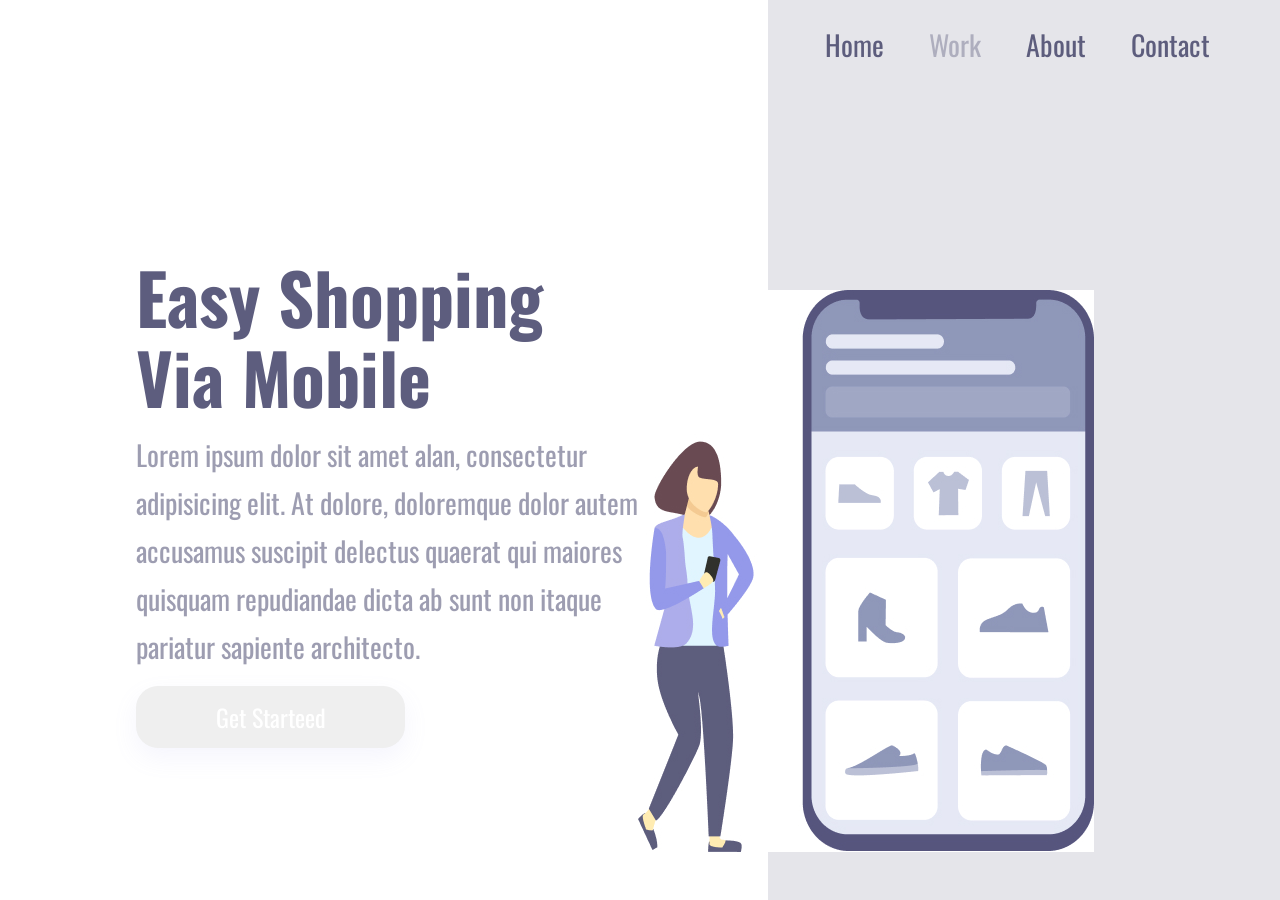
<file: index.html>
<!DOCTYPE html>
<html lang="pt-br">

<head>
    <meta charset="UTF-8">
    <meta name="viewport" content="width=device-width, initial-scale=1.0">
    <link rel="preconnect" href="https://fonts.googleapis.com">
    <link rel="preconnect" href="https://fonts.gstatic.com" crossorigin>
    <link href="https://fonts.googleapis.com/css2?family=Oswald:wght@200..700&display=swap" rel="stylesheet">
    <link rel="stylesheet" href="./style.css">
    <title>Desafio 01 alterado CSS</title>
</head>

<body>
    <div class="container">
        <section class="container-left">
            <h1>Easy Shopping Via Mobile</h1>
            <p>Lorem ipsum dolor sit amet alan, consectetur adipisicing elit. At dolore, doloremque dolor autem id accusamus
                suscipit
                delectus quaerat qui maiores quisquam repudiandae dicta ab sunt non itaque pariatur sapiente architecto.
            </p>
            <button>Get Starteed</button>
        </section>

        <section class="container-right">
            <header>
                <a>Home</a>
                <a>Work</a>
                <a>About</a>
                <a>Contact</a>
            </header>
            <img src="./img/foto-desafio.jpg" alt="foto-desafio">
        </section>
    </div>
</body>
</html>
</file>
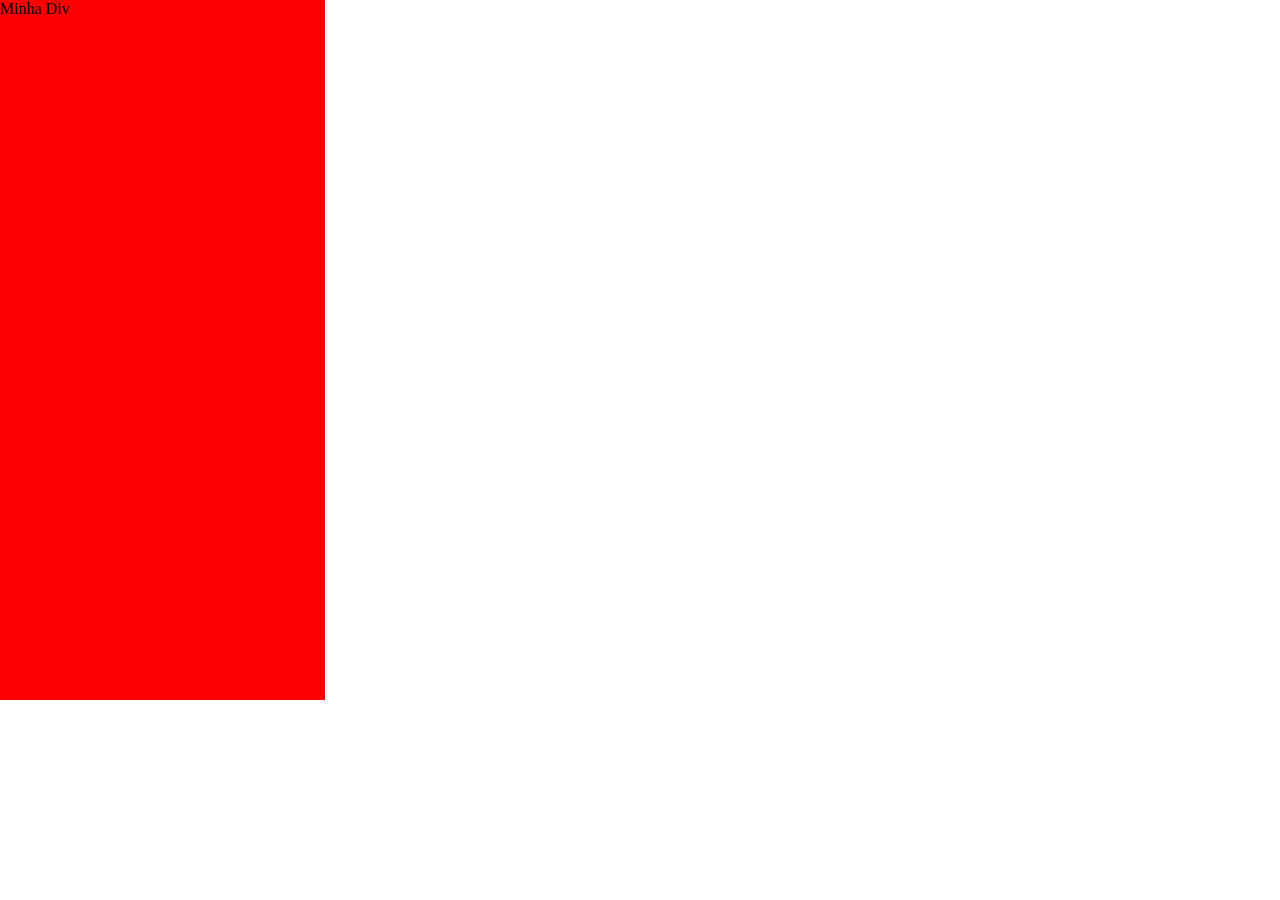
<file: calc.html>
<!DOCTYPE html>
<html lang="pt-br">
<head>
    <meta charset="UTF-8">
    <meta name="viewport" content="width=device-width, initial-scale=1.0">
    <link rel="stylesheet" href="./stylecalc.css">
    <title>Calc</title>
</head>
<body>
    <div class="calc">
      Minha Div
    </div>
</body>
</html>
</file>
<file: style.css>
* {
    margin: 0;
    padding: 0;
    box-sizing: border-box;
    font-family: "Oswald", sans-serif;
    width: 400;
    color: #5D5D7E;
}

.container {
    height: 100vh;
    width: 100vw;
}

.container-left {
    display: inline-block;
    width: 60%;
    padding-left: 136px;
    margin-top: 20%;
}

.container-right {
    display: inline-block;
    background-color: rgba(93,93,125,0.16);
    height: 100vh;
    width: 40%;
    position: absolute;
}

img {
    position: relative;
    top: 25%;
    right: 130px;
}

h1 {
    font-size: 70px;
    line-height: 80px;
    width: 450px;
}

p {
    font-size: 28px;
    line-height: 48px;
    opacity: 60%;
    margin: 15px 0;
    width: 540px;
}
button {
    width: 269px;
    height: 62px;
    color: #9499EA;
   box-shadow: 0px 10px 24px 0px rgba(148, 153, 234, 0.098);
    font-size: 24px;
    line-height: 36px;
    text-align: center;
    color: #FFFFFF;
    border: none;
    border-radius: 22px;
    cursor: pointer;
}

button:hover {
    opacity: 0.8;
}

button:active {
    opacity: 0.5;
}

a {
    font-size: 28px;
    line-height: 41px;
    color: #5D5D7D;
    margin-right: 41px;
    cursor: pointer;
}

a:nth-child(2) {
    opacity: 40%;
}

a:hover {
    opacity: 40%;
}

a:active {
    opacity: 80%;
}

header {
    margin: 24px 0 0 57px;
}

@media screen and (max-width:900px) {
    .container-left {
        width: 100%;
        height: 50%;
        padding: 0;
        margin: 0;
    } 

    .container-right {
        display: block;
        height: auto;
        width: 100%;
        position: static;
        padding: 40px;
    }

    img {
        position: static;
        max-width: 90%;
    }

    header {
        display: none;
    }

    h1 {
        font-size: 36px;
        line-height: 52px;
        width: auto;
        margin: 58px 50px 0 50px;
        text-align: center;
    }

    p {
        margin: 15px 40px;
        width: auto;
        text-align: center;
        font-size: 14px;
        line-height: 24px;
    }

    button {
        margin: 0 auto;
        display: block;
    }
}
</file>
<file: stylecalc.css>
* {
    margin: 0;
    padding: 0;
    box-sizing: border-box;
}

.calc {
    height: calc(100vh - 200px);
    width: calc((50vh + 200px)/2);
    background: red;
}
</file>
